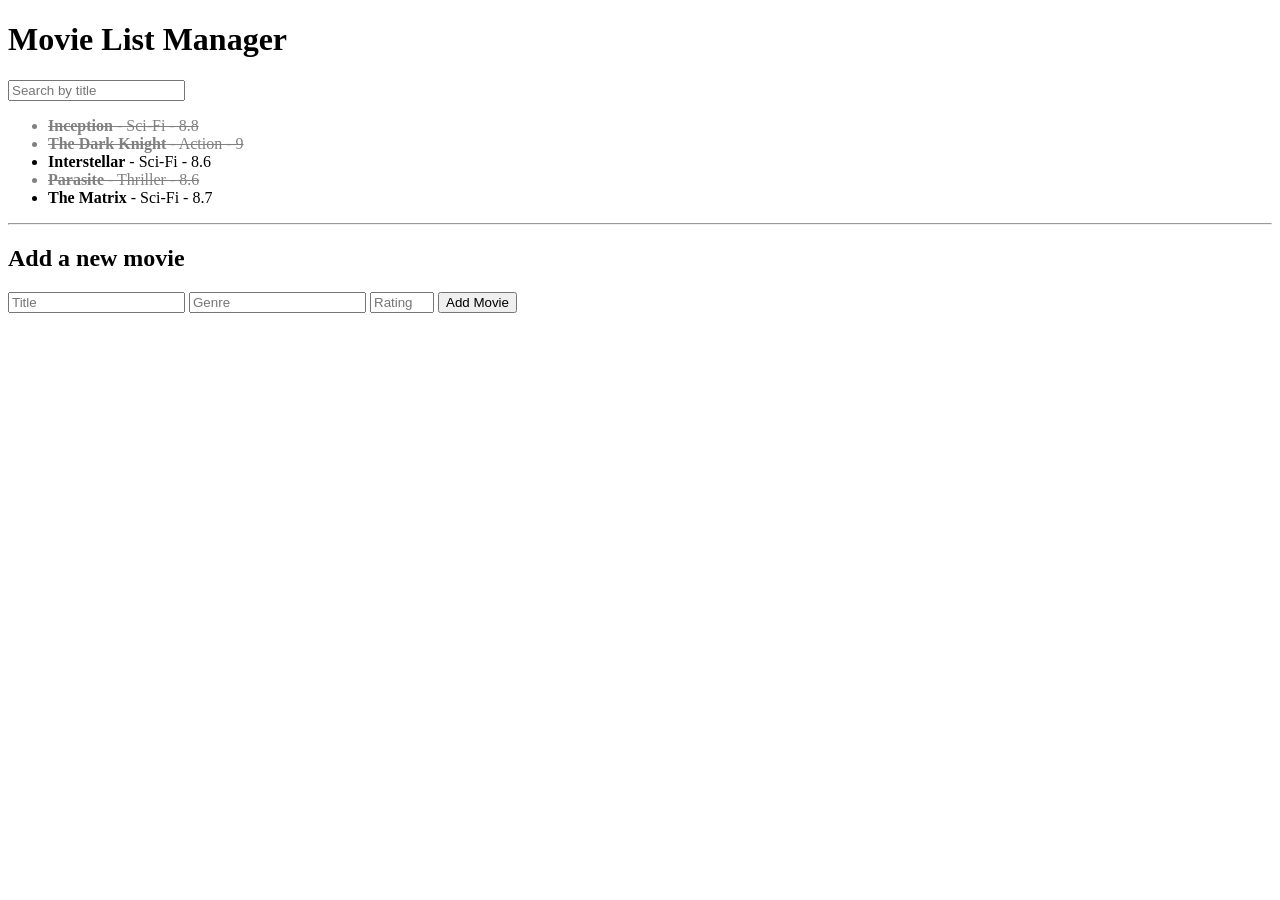
<file: practice-03/index.html>
<!DOCTYPE html>
<html lang="en">
<head>
    <meta charset="UTF-8">
    <meta name="viewport" content="width=device-width, initial-scale=1.0">
    <title>Document</title>

    <style>
        .watched {
            color: gray;
            text-decoration: line-through;
        }
    </style>
</head>
<body>
    
    <h1>Movie List Manager</h1>

    <input type="text" id="search" placeholder="Search by title" />
    <ul id="movie-list">
        <li>Hello</li>
    </ul>

    <hr>
    <h2>Add a new movie</h2>

    <input  type="text" id="new-title" placeholder="Title" />
    <input type="text" id="new-genre" placeholder="Genre" />
    <input type="number" min="0" max="10" step="0.1" placeholder="Rating" id="new-rating" />
    <button id="add-btn">Add Movie</button>


    <script src="./movies.js"></script>
</body>
</html>
</file>
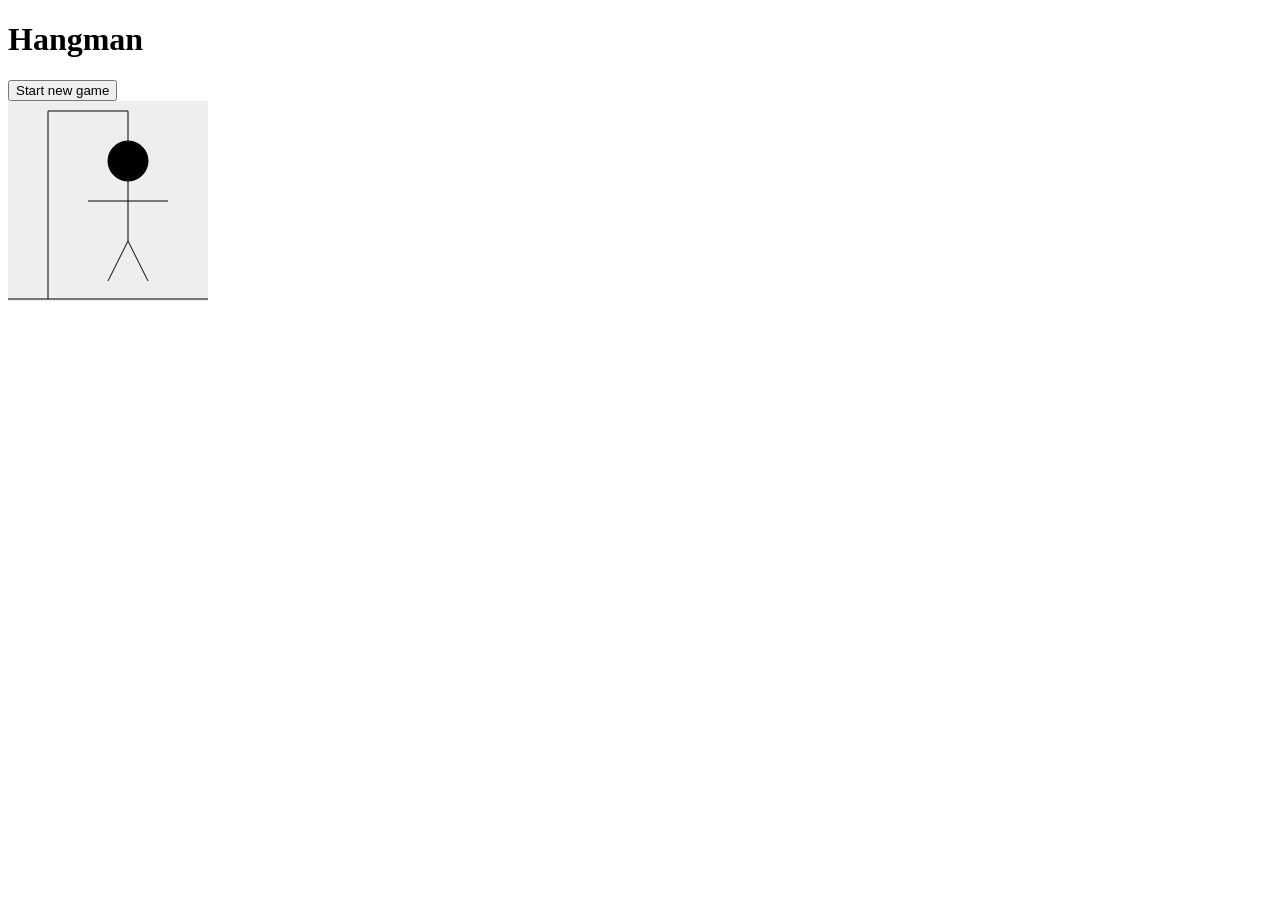
<file: practice-04/index.html>
<!DOCTYPE html>
<html lang="en">
<head>
    <meta charset="UTF-8">
    <meta name="viewport" content="width=device-width, initial-scale=1.0">
    <title>Document</title>
</head>
<body>

    <h1>Hangman</h1>
    <div id="controls">
        <button id="start">Start new game</button>
        <div id="result"></div>
    </div>

    <div id="game" style="display: none">
        <table>
            <tr></tr>
        </table>
        <div id="buttons"></div>

        <svg width="200px" height="200px" stroke="black" id="littleMan"></svg>
    </div>

    <svg width="200px" height="200px" stroke="black" style="background-color: #eee;">
        <line x1="0" y1="99%" x2="100%" y2="99%" />
        <line x1="20%" y1="99%" x2="20%" y2="5%" />
        <line x1="20%"" y1="5%" x2="60%" y2="5%" />

        <line x1="60%" y1="5%" x2="60%" y2="20%" />
        <circle cx="60%" cy="30%" r="10%" />
        
        <line x1="60%" y1="30%" x2="60%" y2="70%" />
        <line x1="40%" y1="50%" x2="80%" y2="50%" />
        <line x1="60%" y1="70%" x2="50%" y2="90%" />
        <line x1="60%" y1="70%" x2="70%" y2="90%" />
    
    </svg>
    
    <script src="./main.js"></script>
</body>
</html>
</file>
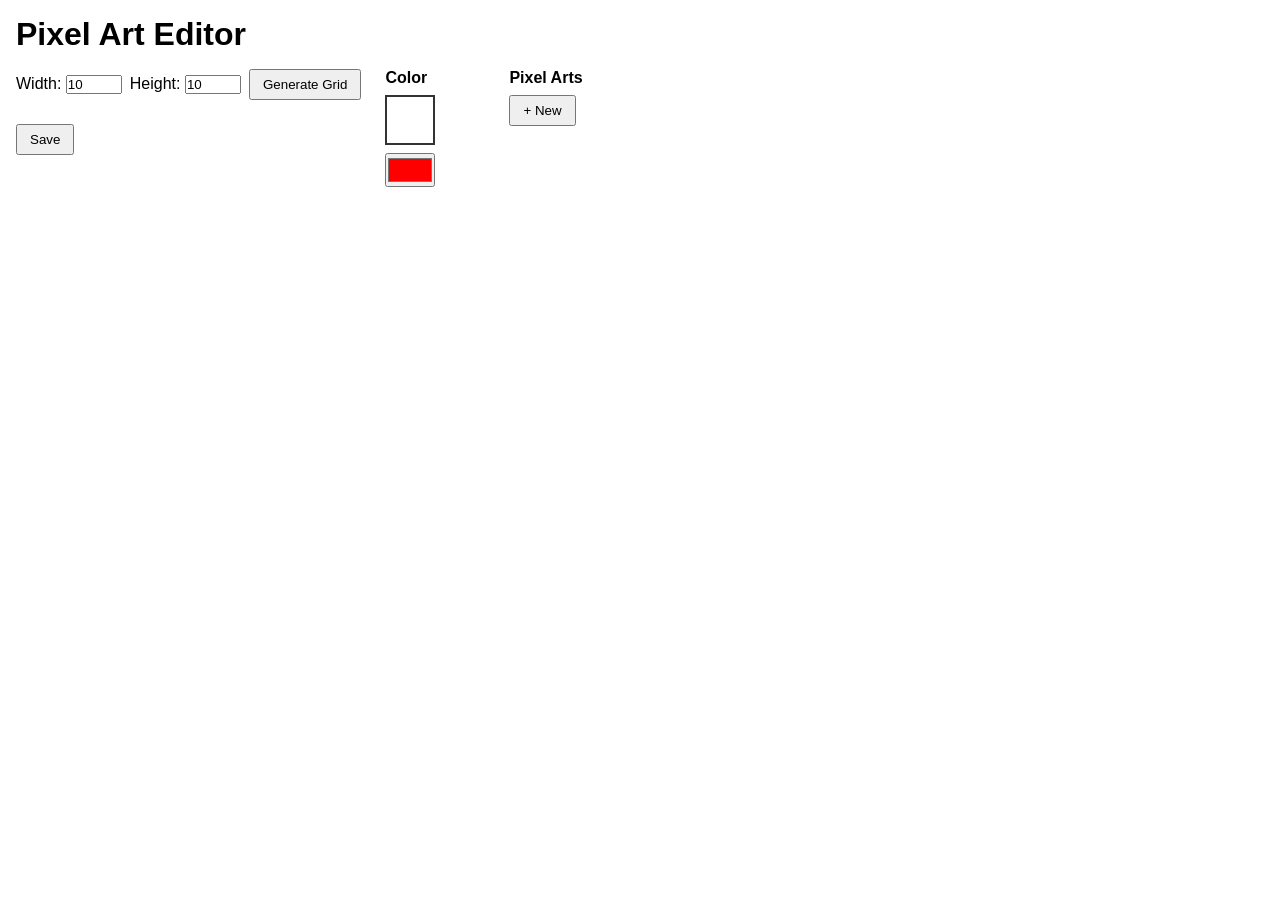
<file: practice-05/index.html>
<!DOCTYPE html>
<html lang="en">
<head>
    <meta charset="UTF-8">
    <meta name="viewport" content="width=device-width, initial-scale=1.0">
    <title>Document</title>

    <link rel="stylesheet" href="./style.css" />
</head>
<body>
    <h1>Pixel Art Editor</h1>

    <div id="app">
        <!-- Left part -->
        <div id="editor-section">
            <div id="grid-controls">
                <label>Width: <input type="number" id="grid-width" value="10" /></label> 
                <label>Height: <input type="number" id="grid-height" value="10" /></label> 
                <button id="generate-btn">Generate Grid</button>
            </div>

            <div id="grid-container"></div>

            <button id="save-btn">Save</button>
        </div>

        <!-- Middle part -->
        <div id="color-section">
            <h2>Color</h2>
            <div id="current-color-display"></div>
            <input type="color" id="color-picker" value="#ff0000" />
        </div>

        <!-- Right part -->
        <div id="list-section">
            <h2>Pixel Arts</h2>
            <button id="new-btn">+ New</button>

            <div id="pixel-art-list"></div>
        </div>

    </div>

    <script src="./main.js"></script>
</body>
</html>
</file>
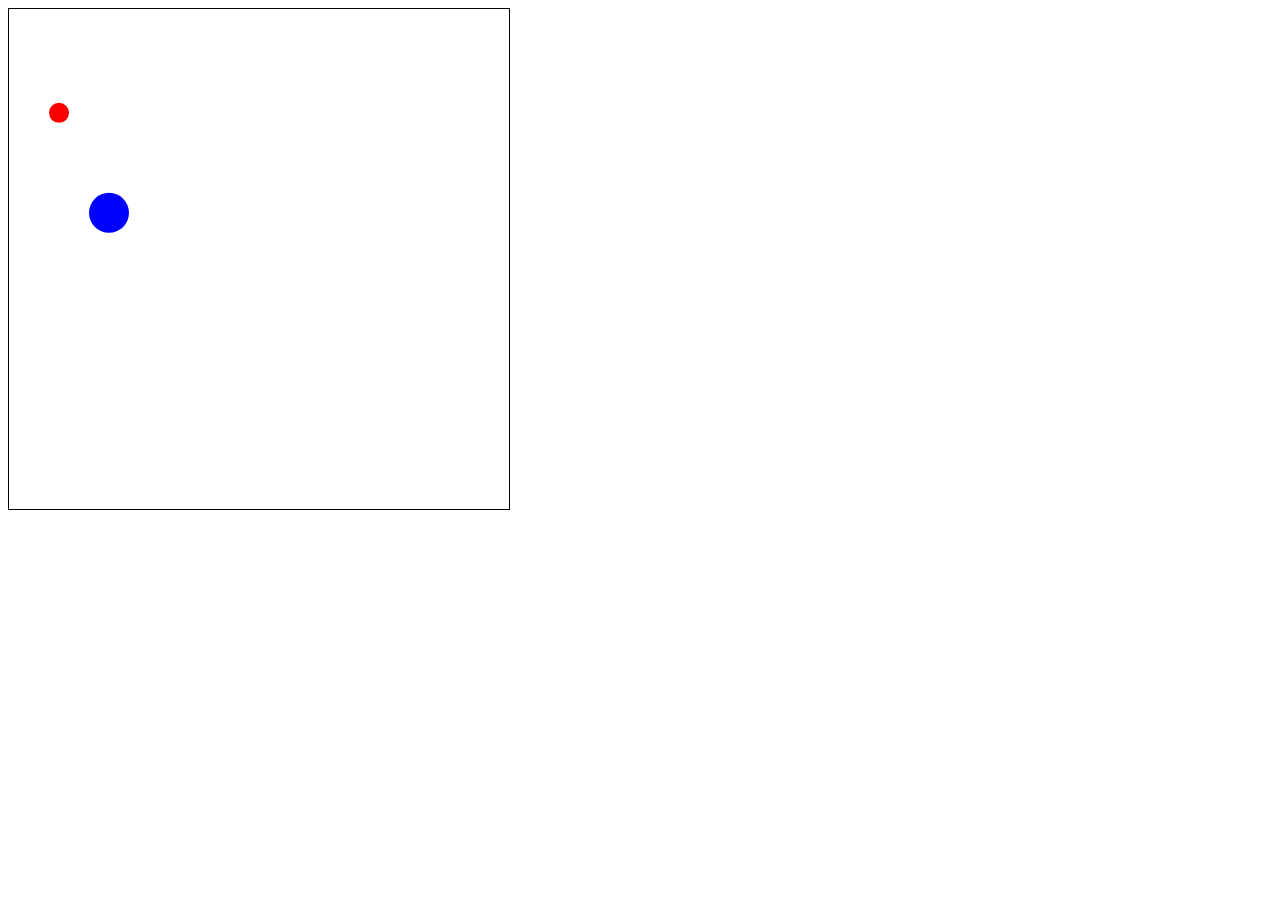
<file: practice-07/index.html>
<!DOCTYPE html>
<html lang="en">
<head>
    <meta charset="UTF-8">
    <meta name="viewport" content="width=device-width, initial-scale=1.0">
    <title>Document</title>
    <style>
        canvas {
            border: 1px solid black;
        }
    </style>
</head>
<body>
    
    <canvas width="500" height="500">

    </canvas>

    <script src="./main.js"></script>
</body>
</html>
</file>
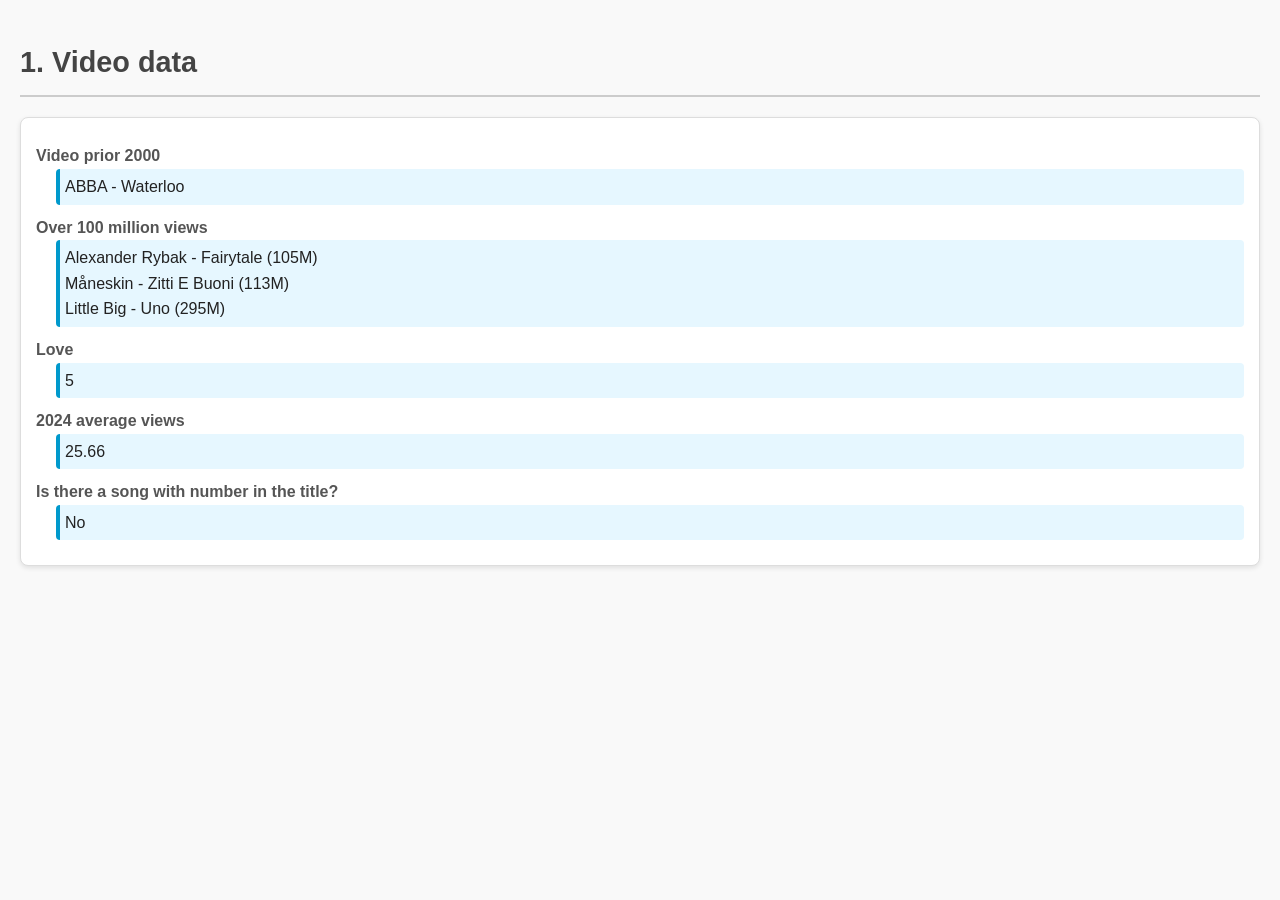
<file: exam-2024-25-2-2/solved/js-1-videodata/index.html>
<!DOCTYPE html>
<html lang="en">

<head>
    <meta charset="UTF-8" />
    <meta name="viewport" content="width=device-width, initial-scale=1.0" />
    <title>Task 1.</title>
    <link rel="stylesheet" href="index.css" />
</head>

<body>
    <h1>1. Video data</h1>
    <dl>
        <dt>Video prior 2000</dt>
        <dd id="taskA"></dd>

        <dt>Over 100 million views</dt>
        <dd id="taskB"></dd>

        <dt>Love</dt>
        <dd id="taskC"></dd>

        <dt>2024 average views</dt>
        <dd id="taskD"></dd>

        <dt>Is there a song with number in the title?</dt>
        <dd id="taskE"></dd>
    </dl>

    <script src="../data/data_array.js"></script>
    <script src="index.js"></script>
</body>

</html>
</file>
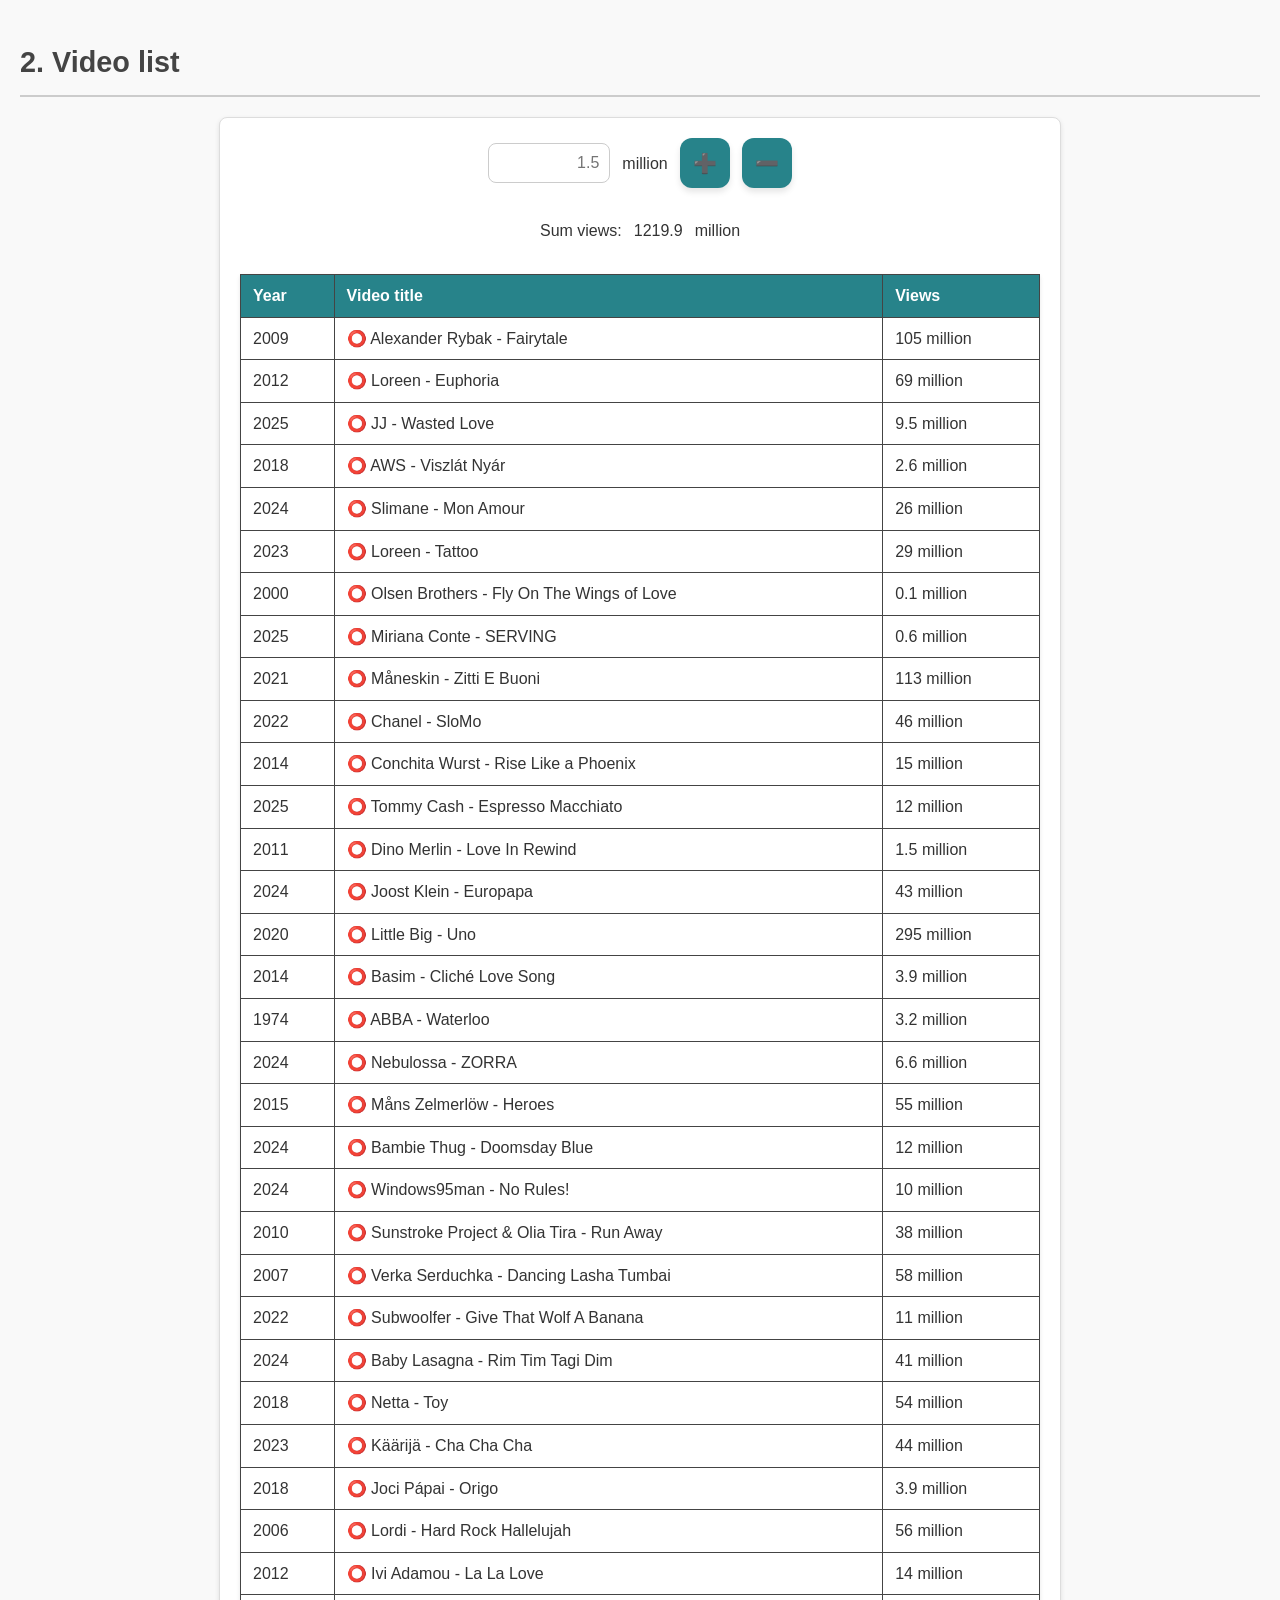
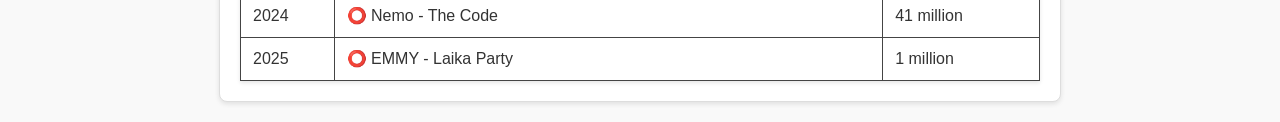
<file: exam-2024-25-2-2/solved/js-2-videolist/index.html>
<!DOCTYPE html>
<html lang="en">

<head>
    <meta charset="UTF-8" />
    <meta name="viewport" content="width=device-width, initial-scale=1.0" />
    <title>Task 2.</title>
    <link rel="stylesheet" href="index.css" />
</head>

<body>
    <h1>2. Video list</h1>
    <div id="main">
        <span id="controls">
            <input id="amount" placeholder="1.5"> million <button id="btn-add">➕</button> <button id="btn-sub">➖</button>
        </span>
        <span id="info">
            Sum views: <span id="sum">85</span> million
        </span>
        <table id="video-table">
            <thead>
                <th data-sort="year">Year</th>
                <th data-sort="title">Video title</th>
                <th data-sort="views">Views</th>
            </thead>
            <tbody></tbody>
        </table>
    </div>

    <script src="../data/data_array.js"></script>
    <script src="index.js"></script>
</body>

</html>
</file>
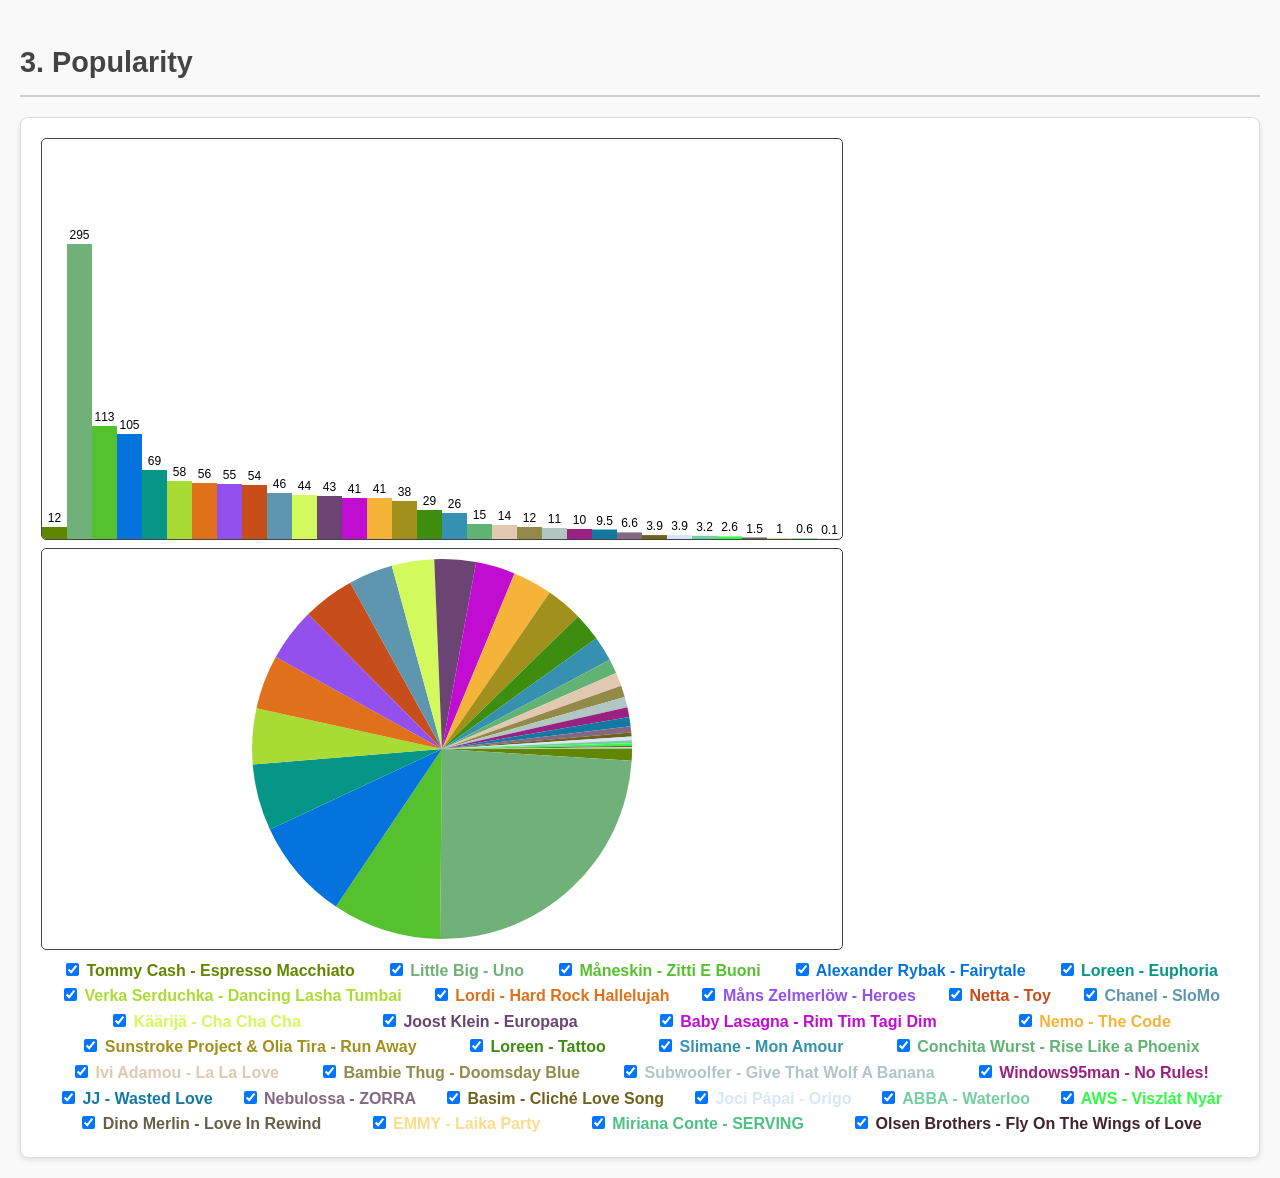
<file: exam-2024-25-2-2/solved/js-3-popularity/index.html>
<!DOCTYPE html>
<html lang="en">

<head>
    <meta charset="UTF-8" />
    <meta name="viewport" content="width=device-width, initial-scale=1.0" />
    <title>Task 3.</title>
    <link rel="stylesheet" href="index.css" />
</head>

<body>
    <h1>3. Popularity</h1>
    <div id="main">
        <div>
            <canvas id="column-chart" width="800" height="400"></canvas>
            <canvas id="pie-chart" width="800" height="400"></canvas>
        </div>
        <div id="video-checkboxes"></div>
    </div>

    <script src="index.js"></script>
</body>

</html>
</file>
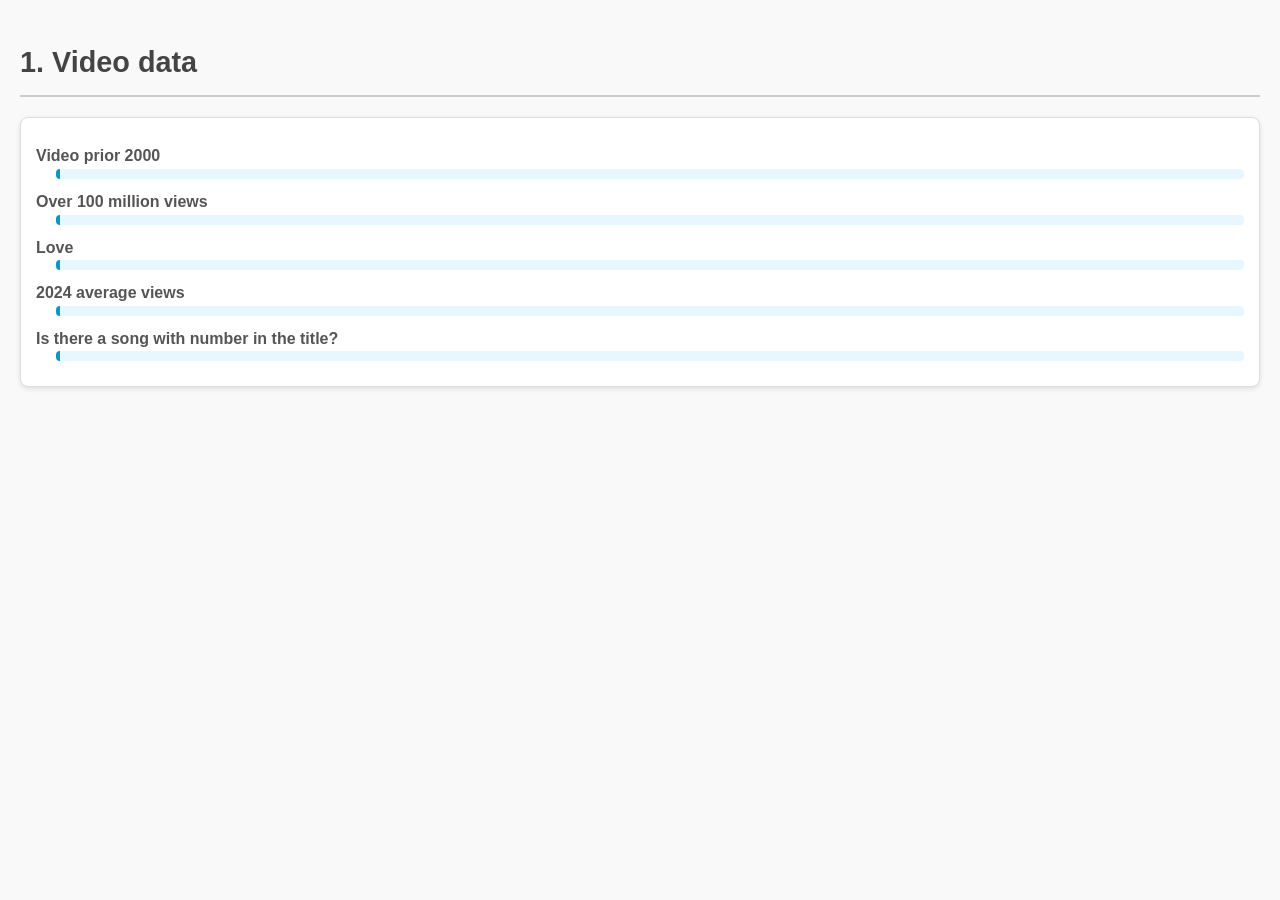
<file: exam-2024-25-2-2/wp-test-2024-25-2-2/js-1-videodata/index.html>
<!DOCTYPE html>
<html lang="en">

<head>
    <meta charset="UTF-8" />
    <meta name="viewport" content="width=device-width, initial-scale=1.0" />
    <title>Task 1.</title>
    <link rel="stylesheet" href="index.css" />
</head>

<body>
    <h1>1. Video data</h1>
    <dl>
        <dt>Video prior 2000</dt>
        <dd id="taskA"></dd>

        <dt>Over 100 million views</dt>
        <dd id="taskB"></dd>

        <dt>Love</dt>
        <dd id="taskC"></dd>

        <dt>2024 average views</dt>
        <dd id="taskD"></dd>

        <dt>Is there a song with number in the title?</dt>
        <dd id="taskE"></dd>
    </dl>
    
    <script src="index.js"></script>
</body>

</html>
</file>
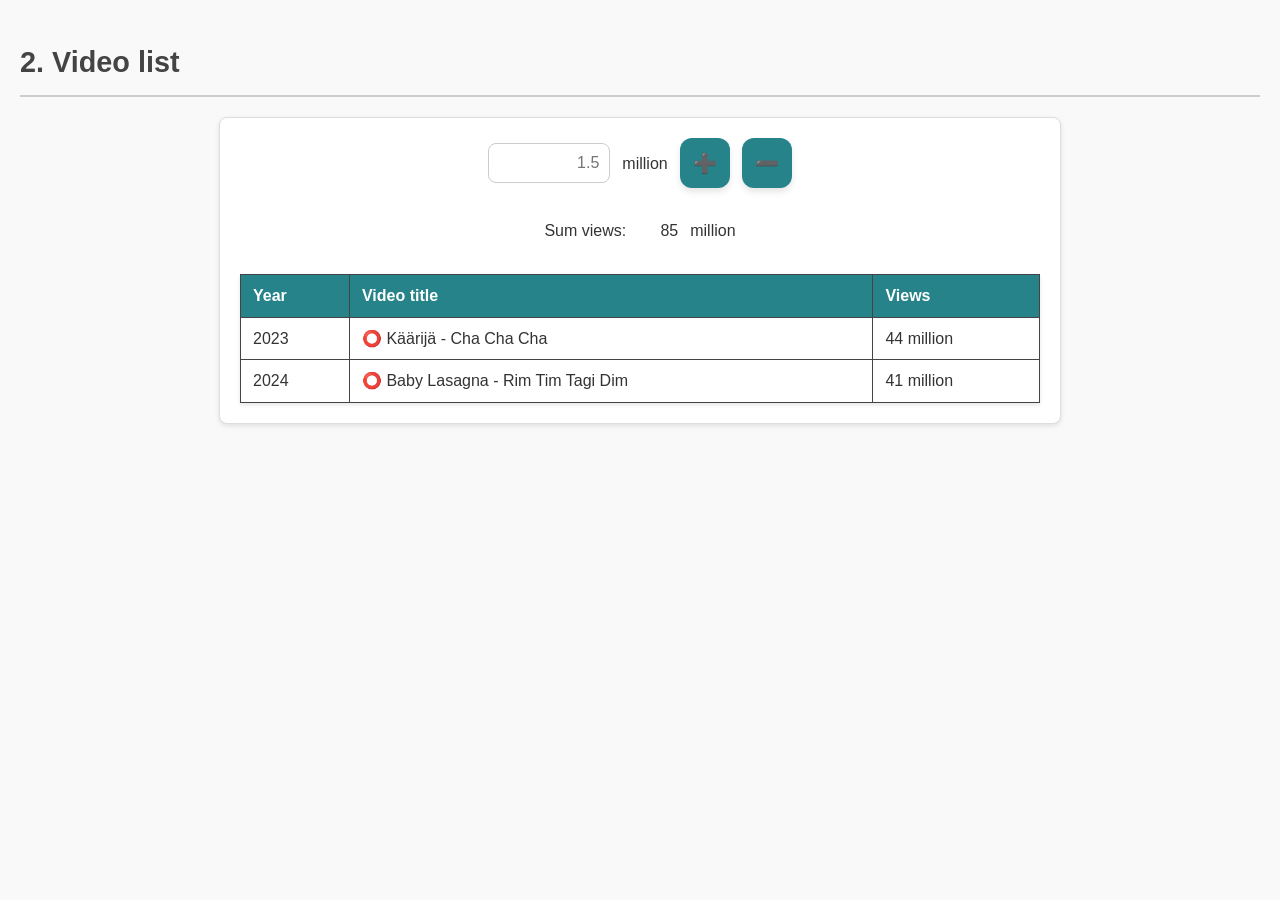
<file: exam-2024-25-2-2/wp-test-2024-25-2-2/js-2-videolist/index.html>
<!DOCTYPE html>
<html lang="en">

<head>
    <meta charset="UTF-8" />
    <meta name="viewport" content="width=device-width, initial-scale=1.0" />
    <title>Task 2.</title>
    <link rel="stylesheet" href="index.css" />
</head>

<body>
    <h1>2. Video list</h1>
    <div id="main">
        <span id="controls">
            <input id="amount" placeholder="1.5"> million <button id="btn-add">➕</button> <button id="btn-sub">➖</button>
        </span>
        <span id="info">
            Sum views: <span id="sum">85</span> million
        </span>
        <table id="video-table">
            <thead>
                <th data-sort="year">Year</th>
                <th data-sort="title">Video title</th>
                <th data-sort="views">Views</th>
            </thead>
            <tbody>
                <tr>
                    <td>2023</td>
                    <td>Käärijä - Cha Cha Cha</td>
                    <td>44 million</td>
                </tr>
                <tr>
                    <td>2024</td>
                    <td>Baby Lasagna - Rim Tim Tagi Dim</td>
                    <td>41 million</td>
                </tr>
            </tbody>
        </table>

    </div>

    <script src="index.js"></script>
</body>

</html>
</file>
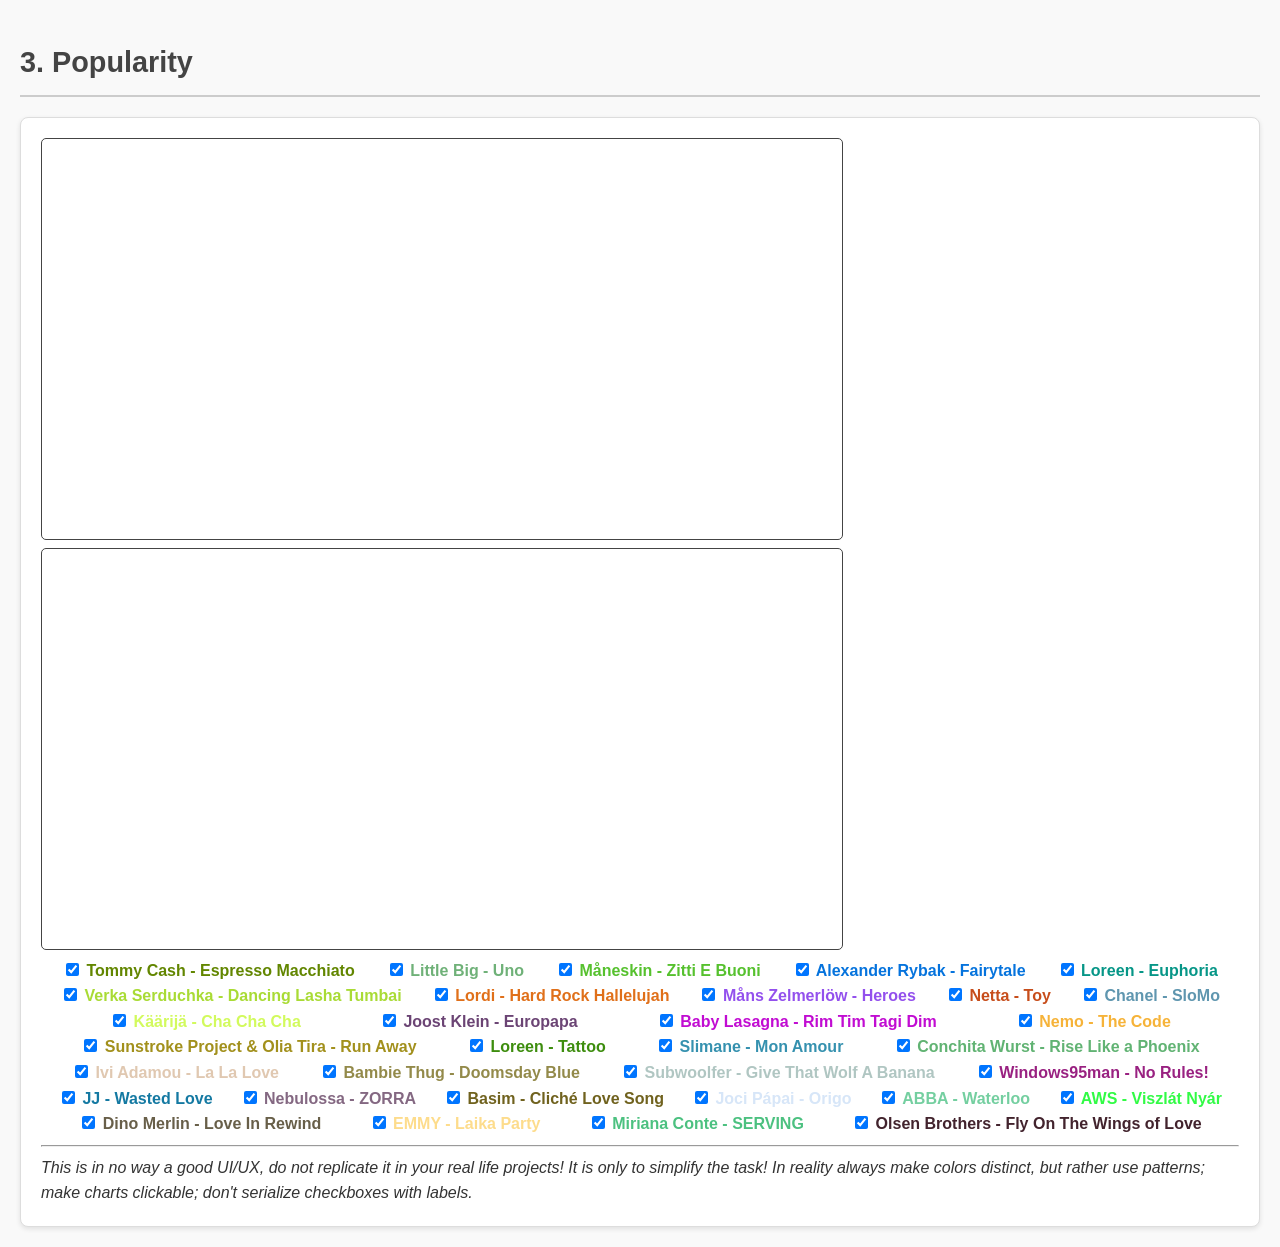
<file: exam-2024-25-2-2/wp-test-2024-25-2-2/js-3-popularity/index.html>
<!DOCTYPE html>
<html lang="hu">

<head>
    <meta charset="UTF-8" />
    <meta name="viewport" content="width=device-width, initial-scale=1.0" />
    <title>Task 3.</title>
    <link rel="stylesheet" href="index.css" />
</head>

<body>
    <h1>3. Popularity</h1>
    <div id="main">
        <div>
            <canvas id="column-chart" width="800" height="400"></canvas>
            <canvas id="pie-chart" width="800" height="400"></canvas>
        </div>
        <div id="video-checkboxes"></div>

        <hr>
        
        <i>This is in no way a good UI/UX, do not replicate it in your real life projects! It is only to simplify the task! In reality always make colors distinct, but rather use patterns; make charts clickable; don't serialize checkboxes with labels.</i>
    </div>

    <script src="index.js"></script>
</body>

</html>
</file>
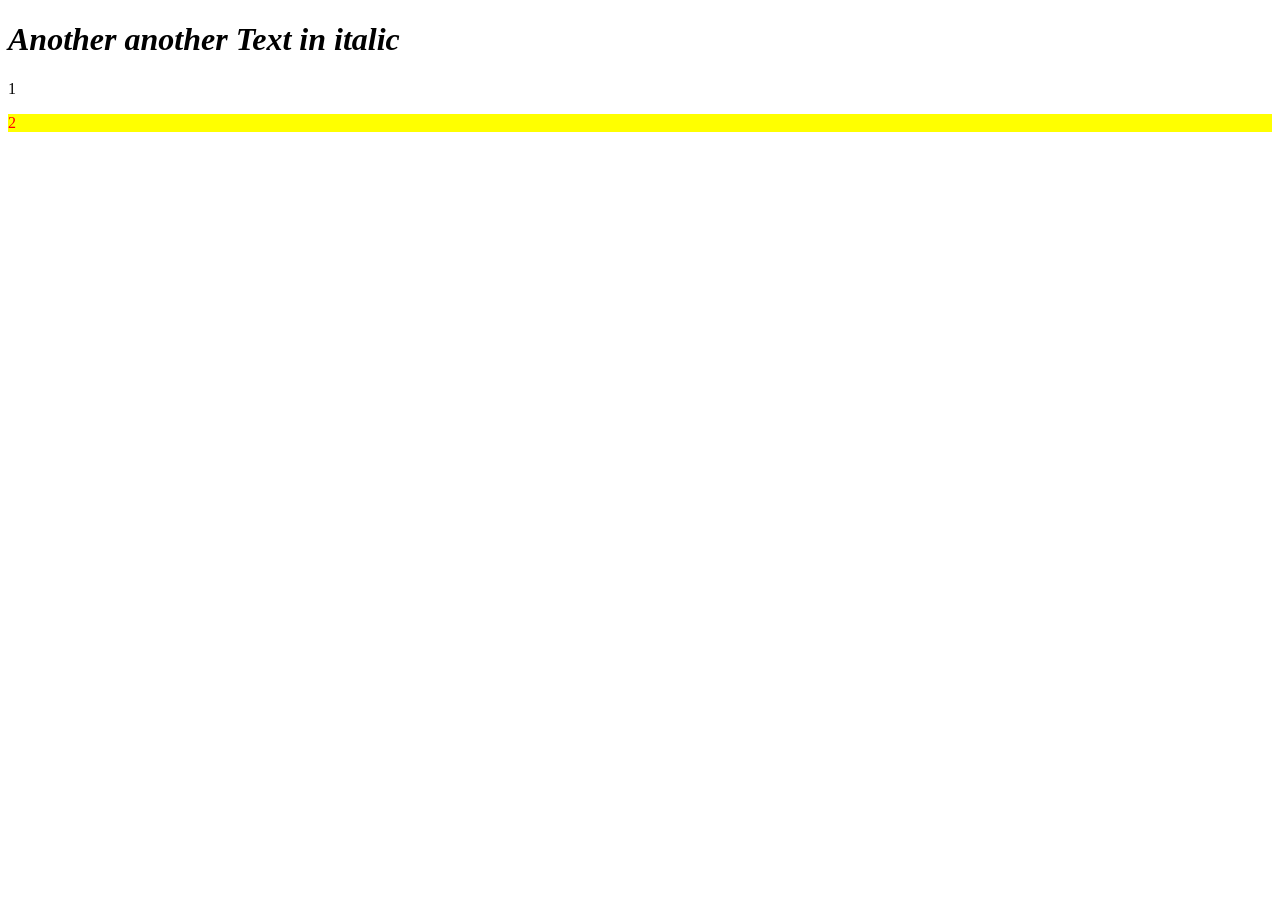
<file: practice-02/task1.html>
<!DOCTYPE html>
<html lang="en">
    <head>
        <meta charset="UTF-8">
        <meta name="viewport" content="width=device-width, initial-scale=1.0">
        <title>Document</title>
    </head>
    <body>

        <h1>Some text</h1>
        <p>First paragraph</p>
        <p id="second">Second paragraph</p>
        
        <script src="./task1.js"></script>
    </body>
</html>
</file>
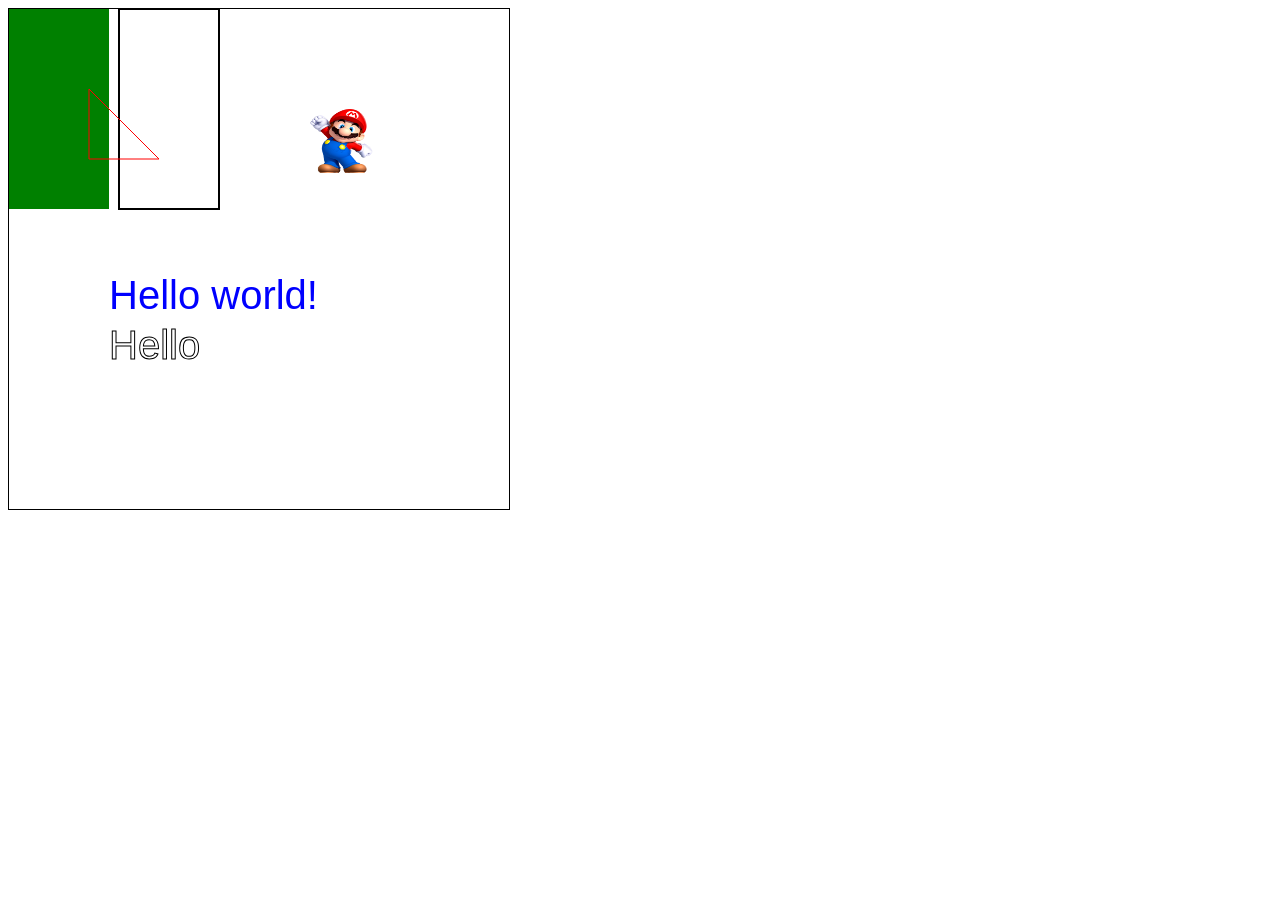
<file: practice-06/1.html>
<!DOCTYPE html>
<html lang="en">
<head>
    <meta charset="UTF-8">
    <meta name="viewport" content="width=device-width, initial-scale=1.0">
    <title>Document</title>

    <style>
        canvas {
            border: 1px solid black;
        }
    </style>
</head>
<body>
    <canvas width="500" height="500"></canvas>
    <script src="./1.js"></script>
</body>
</html>
</file>
<file: practice-05/style.css>
* { box-sizing: border-box; margin: 0; padding: 0; }
body { font-family: sans-serif; padding: 16px; }
h1 { margin-bottom: 16px; }
h2 { margin-bottom: 8px; font-size: 1rem; }
button { padding: 6px 12px; cursor: pointer; }

/* Three-column layout */
#app {
    display: flex;
    gap: 24px;
    align-items: flex-start;
}

/* --- I. Grid controls --- */
#grid-controls {
    display: flex;
    gap: 8px;
    align-items: center;
    margin-bottom: 12px;
}
#grid-controls input { width: 56px; }

/* --- II. Edit table (from task spec) --- */
table.edit {
    border-collapse: collapse;
    cursor: crosshair;
    user-select: none;
    margin-bottom: 12px;
}
table.edit td {
    border: 1px solid lightgray;
    width: 20px;
    height: 20px;
    padding: 0;
}

/* --- III. Color section --- */
#color-section {
    min-width: 100px;
}
#current-color-display {
    width: 50px;
    height: 50px;
    border: 2px solid #333;
    margin: 8px 0;
}
#color-picker {
    width: 50px;
    height: 34px;
    cursor: pointer;
}

/* --- IV. Pixel Art list --- */
#list-section {
    min-width: 140px;
}
#new-btn { margin-bottom: 10px; }

.pixel-art-item {
    padding: 6px;
    margin-bottom: 8px;
    border: 2px solid #ddd;
    cursor: pointer;
}
.pixel-art-item.active { border-color: blue; }

/* Preview table (from task spec) */
table.preview { border-collapse: collapse; }
table.preview td {
    border: none;
    width: 3px;
    height: 3px;
    padding: 0;
}
</file>
<file: exam-2024-25-2-2/solved/js-1-videodata/index.css>
body {
    font-family: Arial, sans-serif;
    background-color: #f9f9f9;
    color: #333;
    margin: 0;
    padding: 20px;
    line-height: 1.6;
}

h1 {
    font-size: 1.8rem;
    color: #444;
    border-bottom: 2px solid #ccc;
    padding-bottom: 10px;
    margin-bottom: 20px;
}

dl {
    background-color: #fff;
    border: 1px solid #ddd;
    border-radius: 8px;
    padding: 15px;
    box-shadow: 0 2px 5px rgba(0, 0, 0, 0.1);
}

dt {
    font-weight: bold;
    color: #555;
    margin-top: 10px;
}

dd {
    margin-left: 20px;
    margin-bottom: 10px;
    padding: 5px;
    background-color: #f5f5f5;
    border-left: 4px solid #ccc;
    border-radius: 4px;
}

dd[id^="task"] {
    font-size: 1rem;
    color: #222;
    background-color: #e6f7ff;
    border-left: 4px solid #0099cc;
}

dd:hover {
    background-color: #d9f1ff;
    border-left-color: #006699;
}
</file>
<file: exam-2024-25-2-2/solved/js-2-videolist/index.css>
:root {
    --font-body: Arial, sans-serif;
    --color-bg: #f9f9f9;
    --color-text: #333;
    --color-heading: #444;
    --color-border: #ccc;
    --color-panel: #fff;
    --color-shadow: rgba(0, 0, 0, 0.1);

    --color-main: #27838a;
    --color-red: #dd1e58;
    --color-green: #47c46d67;

    --cyan-1: #16cedb;
    --cyan-2: #50ebf7;
    --cyan-3: #9ef9ff;
}

body {
    font-family: var(--font-body);
    background-color: var(--color-bg);
    color: var(--color-text);
    margin: 0;
    padding: 20px;
    line-height: 1.6;
}

h1 {
    font-size: 1.8rem;
    color: var(--color-heading);
    border-bottom: 2px solid var(--color-border);
    padding-bottom: 10px;
    margin-bottom: 20px;
}

#main {
    background-color: var(--color-panel);
    border: 1px solid #ddd;
    border-radius: 8px;
    padding: 20px;
    box-shadow: 0 2px 5px var(--color-shadow);
    display: flex;
    flex-direction: column;
    gap: 30px;
    max-width: 800px;
    margin: auto;
}

#controls {
    display: flex;
    justify-content: center;
    align-items: center;
    gap: 12px;
    flex-wrap: wrap;
}

#controls input {
    width: 100px;
    padding: 10px;
    font-size: 1rem;
    border: 1px solid var(--color-border);
    border-radius: 8px;
    text-align: right;
    background-color: #fff;
}

#controls button {
    width: 50px;
    height: 50px;
    background-color: var(--color-main);
    border: none;
    border-radius: 12px;
    font-size: 1.2rem;
    font-weight: bold;
    cursor: pointer;
    box-shadow: 0 4px 6px rgba(0, 0, 0, 0.1);
    transition: background-color 0.3s ease, transform 0.2s ease;
}

#controls button:hover {
    background-color: var(--cyan-2);
    transform: translateY(-2px);
}

#controls button:active {
    transform: translateY(1px);
    background-color: var(--cyan-1);
}

#info {
    display: flex;
    justify-content: center;
    align-items: center;
    gap: 12px;
    flex-wrap: wrap;
}

#info #sum {
    min-width: 5%;
    text-align: right;
}

#video-table {
    min-width: 100%;
    border-collapse: collapse;
    margin: auto;
    box-shadow: 0 2px 4px var(--color-shadow);
}

#video-table th,
#video-table td {
    border: 1px solid var(--color-heading);
    padding: 8px 12px;
    text-align: left;
}

#video-table th {
    background-color: var(--color-main);
    color: var(--color-panel);
    font-weight: bold;
}

#video-table tr {
    cursor: pointer;
    -webkit-user-select: none;
    -ms-user-select: none;
    user-select: none;
}

#video-table tr.selected {
    background-color: var(--color-green);
}

#video-table tr:not(.selected) td:nth-child(2)::before {
    content: '⭕ ';
}

#video-table tr.selected td:nth-child(2)::before {
    content: '✅ ';
}
</file>
<file: exam-2024-25-2-2/solved/js-3-popularity/index.css>
:root {
    --font-body: Arial, sans-serif;
    --color-bg: #f9f9f9;
    --color-text: #333;
    --color-heading: #444;
    --color-border: #ccc;
    --color-panel: #fff;
    --color-shadow: rgba(0, 0, 0, 0.1);

    --color-main: #27838a;
    --color-red: #dd1e58;
    --color-green: #47c46d67;

    --cyan-1: #16cedb;
    --cyan-2: #50ebf7;
    --cyan-3: #9ef9ff;
}

body {
    font-family: var(--font-body);
    background-color: var(--color-bg);
    color: var(--color-text);
    margin: 0;
    padding: 20px;
    line-height: 1.6;
}

h1 {
    font-size: 1.8rem;
    color: var(--color-heading);
    border-bottom: 2px solid var(--color-border);
    padding-bottom: 10px;
    margin-bottom: 20px;
}

#main {
    background-color: var(--color-panel);
    border: 1px solid #ddd;
    border-radius: 8px;
    padding: 20px;
    box-shadow: 0 2px 5px var(--color-shadow);
}

#main ul {
    max-width: 100px;
}

#video-checkboxes {
    display: flex;
    flex-wrap: wrap;
    justify-content: space-evenly;

    -webkit-user-select: none;
    -ms-user-select: none;
    user-select: none;
}

#video-checkboxes label {
    font-weight: bolder;
    margin-left: 10px;
    margin-right: 10px;
}

canvas {
    border: 1px solid var(--color-heading);
    border-radius: 5px;
}
</file>
<file: exam-2024-25-2-2/wp-test-2024-25-2-2/js-1-videodata/index.css>
body {
    font-family: Arial, sans-serif;
    background-color: #f9f9f9;
    color: #333;
    margin: 0;
    padding: 20px;
    line-height: 1.6;
}

h1 {
    font-size: 1.8rem;
    color: #444;
    border-bottom: 2px solid #ccc;
    padding-bottom: 10px;
    margin-bottom: 20px;
}

dl {
    background-color: #fff;
    border: 1px solid #ddd;
    border-radius: 8px;
    padding: 15px;
    box-shadow: 0 2px 5px rgba(0, 0, 0, 0.1);
}

dt {
    font-weight: bold;
    color: #555;
    margin-top: 10px;
}

dd {
    margin-left: 20px;
    margin-bottom: 10px;
    padding: 5px;
    background-color: #f5f5f5;
    border-left: 4px solid #ccc;
    border-radius: 4px;
}

dd[id^="task"] {
    font-size: 1rem;
    color: #222;
    background-color: #e6f7ff;
    border-left: 4px solid #0099cc;
}

dd:hover {
    background-color: #d9f1ff;
    border-left-color: #006699;
}
</file>
<file: exam-2024-25-2-2/wp-test-2024-25-2-2/js-2-videolist/index.css>
:root {
    --font-body: Arial, sans-serif;
    --color-bg: #f9f9f9;
    --color-text: #333;
    --color-heading: #444;
    --color-border: #ccc;
    --color-panel: #fff;
    --color-shadow: rgba(0, 0, 0, 0.1);

    --color-main: #27838a;
    --color-red: #dd1e58;
    --color-green: #47c46d67;

    --cyan-1: #16cedb;
    --cyan-2: #50ebf7;
    --cyan-3: #9ef9ff;
}

body {
    font-family: var(--font-body);
    background-color: var(--color-bg);
    color: var(--color-text);
    margin: 0;
    padding: 20px;
    line-height: 1.6;
}

h1 {
    font-size: 1.8rem;
    color: var(--color-heading);
    border-bottom: 2px solid var(--color-border);
    padding-bottom: 10px;
    margin-bottom: 20px;
}

#main {
    background-color: var(--color-panel);
    border: 1px solid #ddd;
    border-radius: 8px;
    padding: 20px;
    box-shadow: 0 2px 5px var(--color-shadow);
    display: flex;
    flex-direction: column;
    gap: 30px;
    max-width: 800px;
    margin: auto;
}

#controls {
    display: flex;
    justify-content: center;
    align-items: center;
    gap: 12px;
    flex-wrap: wrap;
}

#controls input {
    width: 100px;
    padding: 10px;
    font-size: 1rem;
    border: 1px solid var(--color-border);
    border-radius: 8px;
    text-align: right;
    background-color: #fff;
}

#controls button {
    width: 50px;
    height: 50px;
    background-color: var(--color-main);
    border: none;
    border-radius: 12px;
    font-size: 1.2rem;
    font-weight: bold;
    cursor: pointer;
    box-shadow: 0 4px 6px rgba(0, 0, 0, 0.1);
    transition: background-color 0.3s ease, transform 0.2s ease;
}

#controls button:hover {
    background-color: var(--cyan-2);
    transform: translateY(-2px);
}

#controls button:active {
    transform: translateY(1px);
    background-color: var(--cyan-1);
}

#info {
    display: flex;
    justify-content: center;
    align-items: center;
    gap: 12px;
    flex-wrap: wrap;
}

#info #sum {
    min-width: 5%;
    text-align: right;
}

#video-table {
    min-width: 100%;
    border-collapse: collapse;
    margin: auto;
    box-shadow: 0 2px 4px var(--color-shadow);
}

#video-table th,
#video-table td {
    border: 1px solid var(--color-heading);
    padding: 8px 12px;
    text-align: left;
}

#video-table th {
    background-color: var(--color-main);
    color: var(--color-panel);
    font-weight: bold;
}

#video-table tr {
    cursor: pointer;
    -webkit-user-select: none;
    -ms-user-select: none;
    user-select: none;
}

#video-table tr.selected {
    background-color: var(--color-green);
}

#video-table tr:not(.selected) td:nth-child(2)::before {
    content: '⭕ ';
}

#video-table tr.selected td:nth-child(2)::before {
    content: '✅ ';
}
</file>
<file: exam-2024-25-2-2/wp-test-2024-25-2-2/js-3-popularity/index.css>
:root {
    --font-body: Arial, sans-serif;
    --color-bg: #f9f9f9;
    --color-text: #333;
    --color-heading: #444;
    --color-border: #ccc;
    --color-panel: #fff;
    --color-shadow: rgba(0, 0, 0, 0.1);

    --color-main: #27838a;
    --color-red: #dd1e58;
    --color-green: #47c46d67;

    --cyan-1: #16cedb;
    --cyan-2: #50ebf7;
    --cyan-3: #9ef9ff;
}

body {
    font-family: var(--font-body);
    background-color: var(--color-bg);
    color: var(--color-text);
    margin: 0;
    padding: 20px;
    line-height: 1.6;
}

h1 {
    font-size: 1.8rem;
    color: var(--color-heading);
    border-bottom: 2px solid var(--color-border);
    padding-bottom: 10px;
    margin-bottom: 20px;
}

#main {
    background-color: var(--color-panel);
    border: 1px solid #ddd;
    border-radius: 8px;
    padding: 20px;
    box-shadow: 0 2px 5px var(--color-shadow);
}

#main ul {
    max-width: 100px;
}

#video-checkboxes {
    display: flex;
    flex-wrap: wrap;
    justify-content: space-evenly;

    -webkit-user-select: none;
    -ms-user-select: none;
    user-select: none;
}

#video-checkboxes label {
    font-weight: bolder;
    margin-left: 10px;
    margin-right: 10px;
}

canvas {
    border: 1px solid var(--color-heading);
    border-radius: 5px;
}
</file>
